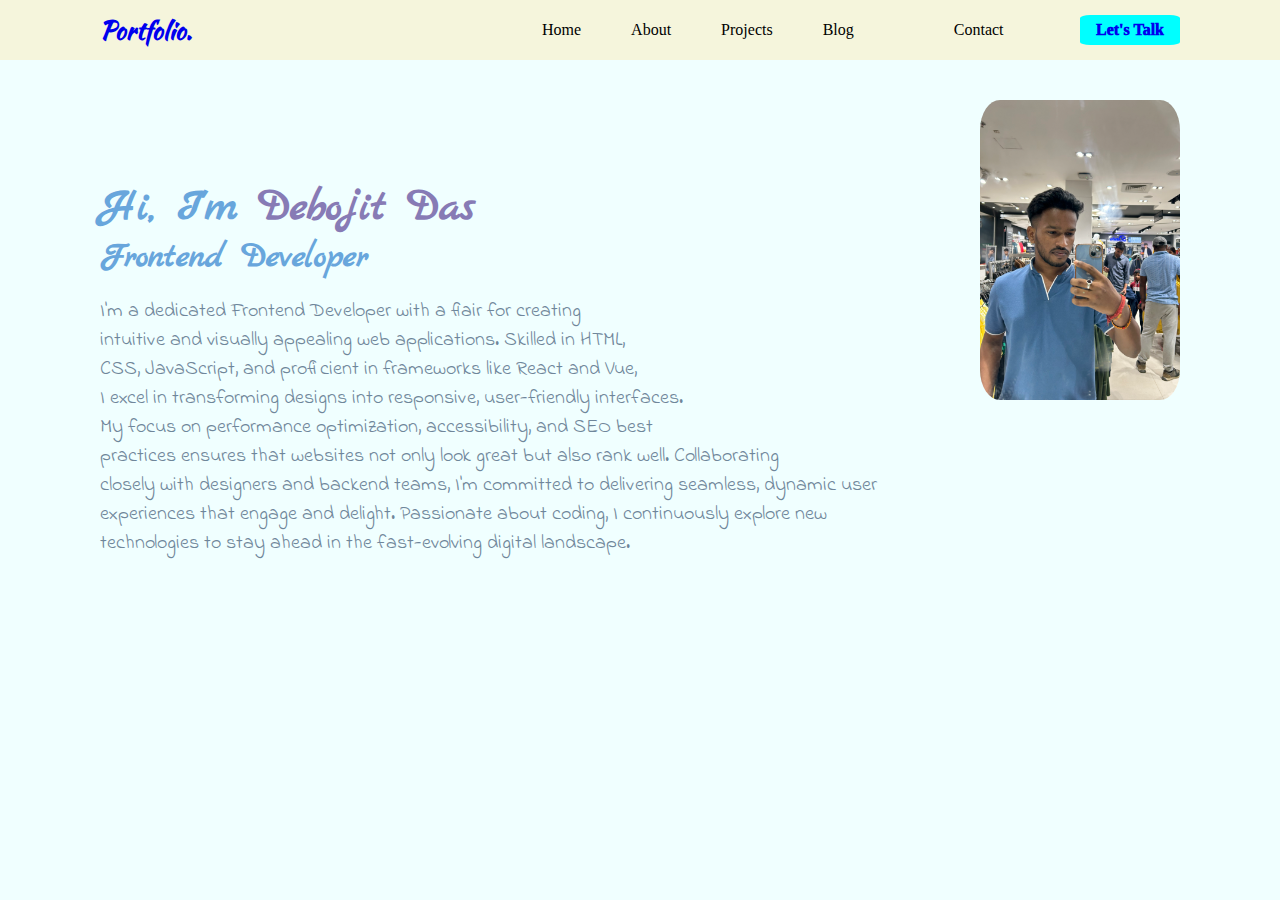
<file: index.html>
<!DOCTYPE html>
<html lang="en">
<head>
    <meta charset="UTF-8">
    <meta name="viewport" content="width=device-width, initial-scale=1.0">
    <title>portfolio</title>
    <link rel="stylesheet" href="portfoliocss.css">
<link href="https://fonts.googleapis.com/css2?family=Dancing+Script:wght@400..700&family=Fira+Sans&family=Kaushan+Script&family=Ojuju:wght@200..800&family=Pacifico&display=swap" rel="stylesheet">
<link href="https://fonts.googleapis.com/css2?family=Marck+Script&display=swap" rel="stylesheet">
<link rel="stylesheet" href="https://cdnjs.cloudflare.com/ajax/libs/font-awesome/6.5.1/css/all.min.css" integrity="sha512-DTOQO9RWCH3ppGqcWaEA1BIZOC6xxalwEsw9c2QQeAIftl+Vegovlnee1c9QX4TctnWMn13TZye+giMm8e2LwA==" crossorigin="anonymous" referrerpolicy="no-referrer" />
<link href="https://fonts.googleapis.com/css2?family=Indie+Flower&display=swap" rel="stylesheet">

</head>
<body>
    <header>
        <h2 class="portfolio"> <a href="#" style="text-decoration: none;">Portfolio. </a></h2>    
        <div class="navbar">
            <p> Home</p>
            <p> About</p>
            <p>Projects</p>
            <p>Blog</p> </p>
            <p> Contact</p>
        </div>
        <a href="#" class="talk"> Let's Talk</a>
    </header>
    <div class="home">
        <div class="content">
          <h1>Hi, I'm <span> Debojit Das</span> </h1>
          <h2> Frontend Developer</h2> <br>
          <p> I'm a dedicated Frontend Developer with a flair for creating <br>
             intuitive and visually appealing web applications. Skilled in HTML, <br>
              CSS, JavaScript, and proficient in frameworks like React and Vue,  <br>
              I excel in transforming designs into responsive, user-friendly interfaces. <br>
               My focus on performance optimization, accessibility, and SEO best  <br>
               practices ensures that websites not only look great but also rank well. Collaborating <br>
                closely with designers and backend teams, I'm committed to delivering seamless, dynamic user <br>
                 experiences that engage and delight. Passionate about coding, I continuously explore new  <br>technologies to stay ahead in the fast-evolving digital landscape.
          </p>
        </div>
        <div class="photo">
        </div>
        <div class="socialmedias">
            <a href="https://www.linkedin.com/in/debojit-das-a78949298/"><i class="fa-brands fa-linkedin"></i> </a>
            <a href="https://www.instagram.com/_i_m_debo_/"><i class="fa-brands fa-instagram"></i></a>
            <a href="https://www.facebook.com/profile.php?id=100014888253542"><i class="fa-brands fa-facebook"></i></a>
        </div>
    </div>
</body>
</html>
</file>
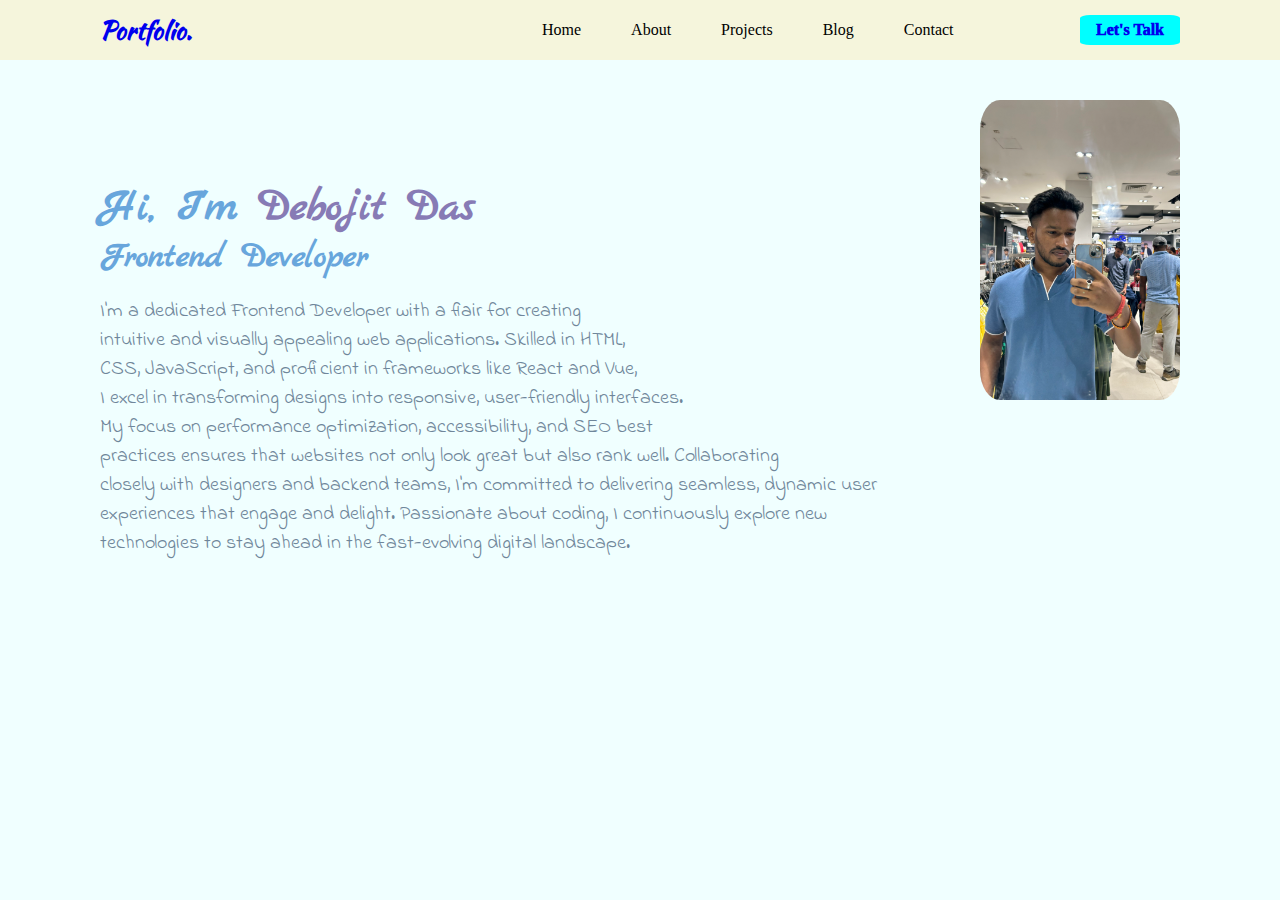
<file: portfolio.html>
<!DOCTYPE html>
<html lang="en">
<head>
    <meta charset="UTF-8">
    <meta name="viewport" content="width=device-width, initial-scale=1.0">
    <title>portfolio</title>
    <link rel="stylesheet" href="portfoliocss.css">
<link href="https://fonts.googleapis.com/css2?family=Dancing+Script:wght@400..700&family=Fira+Sans&family=Kaushan+Script&family=Ojuju:wght@200..800&family=Pacifico&display=swap" rel="stylesheet">
<link href="https://fonts.googleapis.com/css2?family=Marck+Script&display=swap" rel="stylesheet">
<link rel="stylesheet" href="https://cdnjs.cloudflare.com/ajax/libs/font-awesome/6.5.1/css/all.min.css" integrity="sha512-DTOQO9RWCH3ppGqcWaEA1BIZOC6xxalwEsw9c2QQeAIftl+Vegovlnee1c9QX4TctnWMn13TZye+giMm8e2LwA==" crossorigin="anonymous" referrerpolicy="no-referrer" />
<link href="https://fonts.googleapis.com/css2?family=Indie+Flower&display=swap" rel="stylesheet">

</head>
<body>
    <header>
        <h2 class="portfolio"> <a href="#" style="text-decoration: none;">Portfolio. </a></h2>    
        <div class="navbar">
            <p > Home</p>
            <p> About</p>
            <p > Projects</p>
            <p> Blog</p>
            <p> Contact</p>
        </div>
        <a href="#" class="talk"> Let's Talk</a>
    </header>
    <div class="home">
        <div class="content">
          <h1>Hi, I'm <span> Debojit Das</span> </h1>
          <h2> Frontend Developer</h2> <br>
          <p> I'm a dedicated Frontend Developer with a flair for creating <br>
             intuitive and visually appealing web applications. Skilled in HTML, <br>
              CSS, JavaScript, and proficient in frameworks like React and Vue,  <br>
              I excel in transforming designs into responsive, user-friendly interfaces. <br>
               My focus on performance optimization, accessibility, and SEO best  <br>
               practices ensures that websites not only look great but also rank well. Collaborating <br>
                closely with designers and backend teams, I'm committed to delivering seamless, dynamic user <br>
                 experiences that engage and delight. Passionate about coding, I continuously explore new  <br>technologies to stay ahead in the fast-evolving digital landscape.
          </p>
        </div>
        <div class="photo">
        </div>
        <div class="socialmedias">
            <a href="https://www.linkedin.com/in/debojit-das-a78949298/"><i class="fa-brands fa-linkedin"></i> </a>
            <a href="https://www.instagram.com/_i_m_debo_/"><i class="fa-brands fa-instagram"></i></a>
            <a href="https://www.facebook.com/profile.php?id=100014888253542"><i class="fa-brands fa-facebook"></i></a>
        </div>
    </div>
</body>
</html>
</file>
<file: portfoliocss.css>
*{
    margin: 0;
    padding: 0;
    box-sizing: border-box;
}

body{
    background-color: azure;
}

header{
    width: 100%;
    height: 60px;
    position: fixed;
    top: 0;
    left: 0;
    display: flex;
    align-items: center;
    background-color: beige;    
}

.portfolio{
    font-family: "Kaushan Script", cursive;
    font-weight: 1000;
    font-style: normal;
    color: blueviolet;
    margin-left: 100px;
    transition-duration:2s ;
}

.portfolio:hover{
    color: aquamarine;
}

.navbar {
    display: flex;
    margin-left: 300px;
}

.navbar p{
    display: flex;
    margin-left: 50px;
}


.talk{
    position: absolute;
    right: 100px;
    height: 30px;
    width: 100px;
    background-color: aqua;
    display: flex;
    justify-content: center;
    align-items: center;
    font-weight: 1000;
    border-radius:10% ;
    transition-duration: 2s;
    text-decoration: none;
}

.talk:hover{
    color: blueviolet;
    background-color: aliceblue;
    border: 2px solid blueviolet;
}

/*HOME*/

.home{
    background-color: brown;
    width: 100%;
    margin-left: 100px;
}

.content{
    position: absolute;
    top: 180px; 
    color: rgb(104, 166, 220);

}

.content h1 {
    font-family: "Marck Script", cursive;
    font-weight: 800;
    font-style: normal;
    font-size: 45px;
}

.content span{
    color: rgb(135, 123, 181);
}

.content h2{
    font-size: 35px;
    font-family: "Marck Script", cursive;
    font-weight: 800;
    font-style: normal;
}

.content p{
    font-size:20px;
    font-family: "Indie Flower", cursive;
    font-weight: 400;
    font-style: normal;
    color: rgb(111, 134, 154);
}

/*photo*/

.photo{
    height: 300px;
    width: 200px;
    background-image: url(IMG_0842.jpeg);
    background-size: cover;
    border-radius: 10%;
    position: absolute;
    top: 100px;
    right: 100px;
}

/* SOCIAL MEDIAS*/
.socialmedias{
    position: absolute;
    top: 600px;
    left:100px;
    font-size:40px ;

}

.socialmedias a{
    margin-left: 15px;
}
</file>
